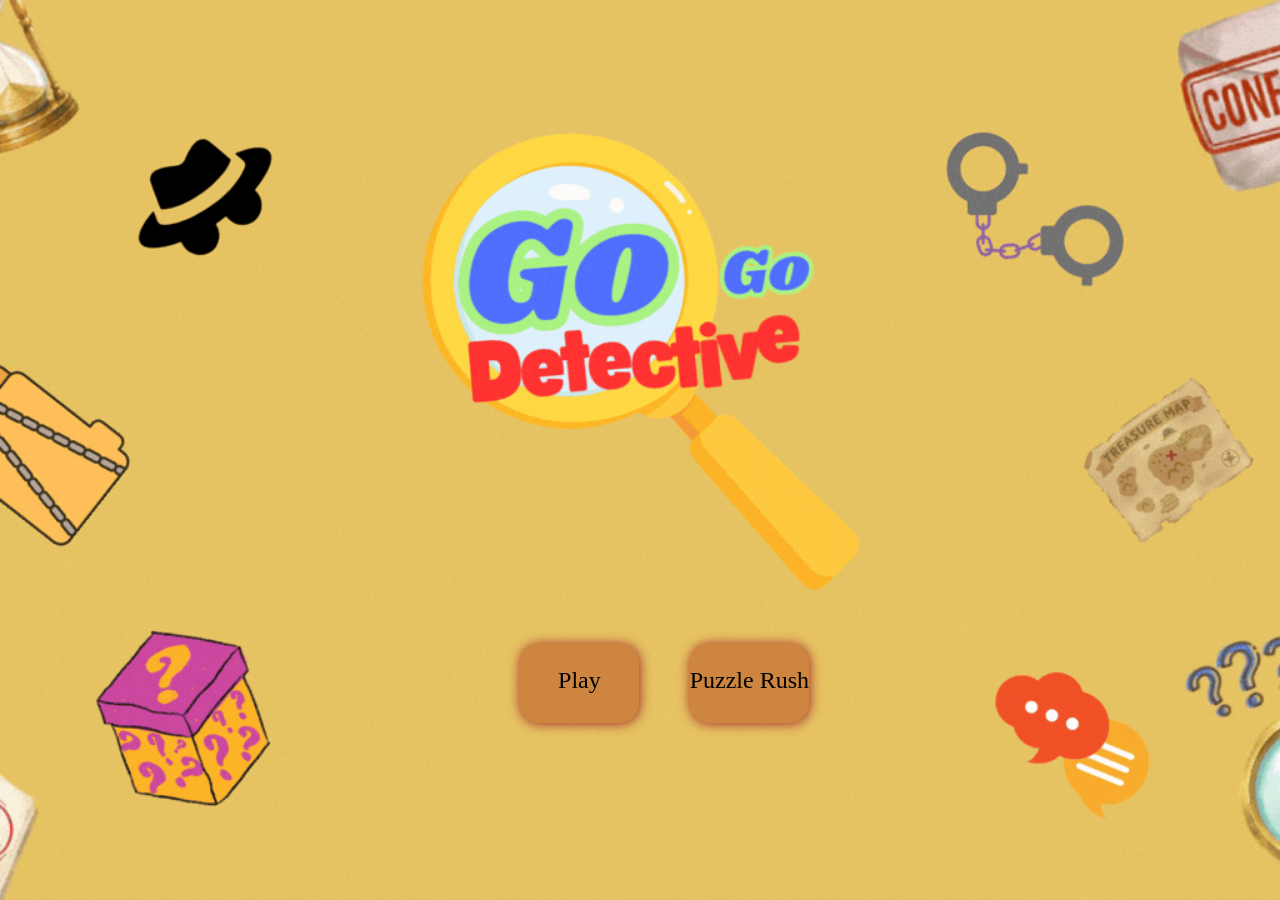
<file: index.html>
<html lang="en">
<head>
	<meta charset="UTF-8">
	<meta name="viewport" content="width=device-width, initial-scale=1.0">
	<title>Document</title>
	<link rel="stylesheet" href="style.css">
	<style>
		body {
			background-image: url("asset/intro.gif");
			background-attachment: fixed;
			background-repeat: no-repeat;
			background-position: center;
			background-size: cover;
		}
		
		.fixed {
			width: 30vw;
			height: 7vh;
			display: flex;
			position: fixed;
			margin-left: 38vw;
			margin-top: 70vh;
		}
	</style>
</head>
<body>
	<div class="fixed">
		<a class="card" href="levelselector.html">
			<div class="name">
				<p>Play</p>
			</div>
		</a>
		
		<a href="" class="card">
			<div class="name">
				<p>Puzzle Rush</p>
			</div>
		</a>
	</div>
</body>
</html>
</file>
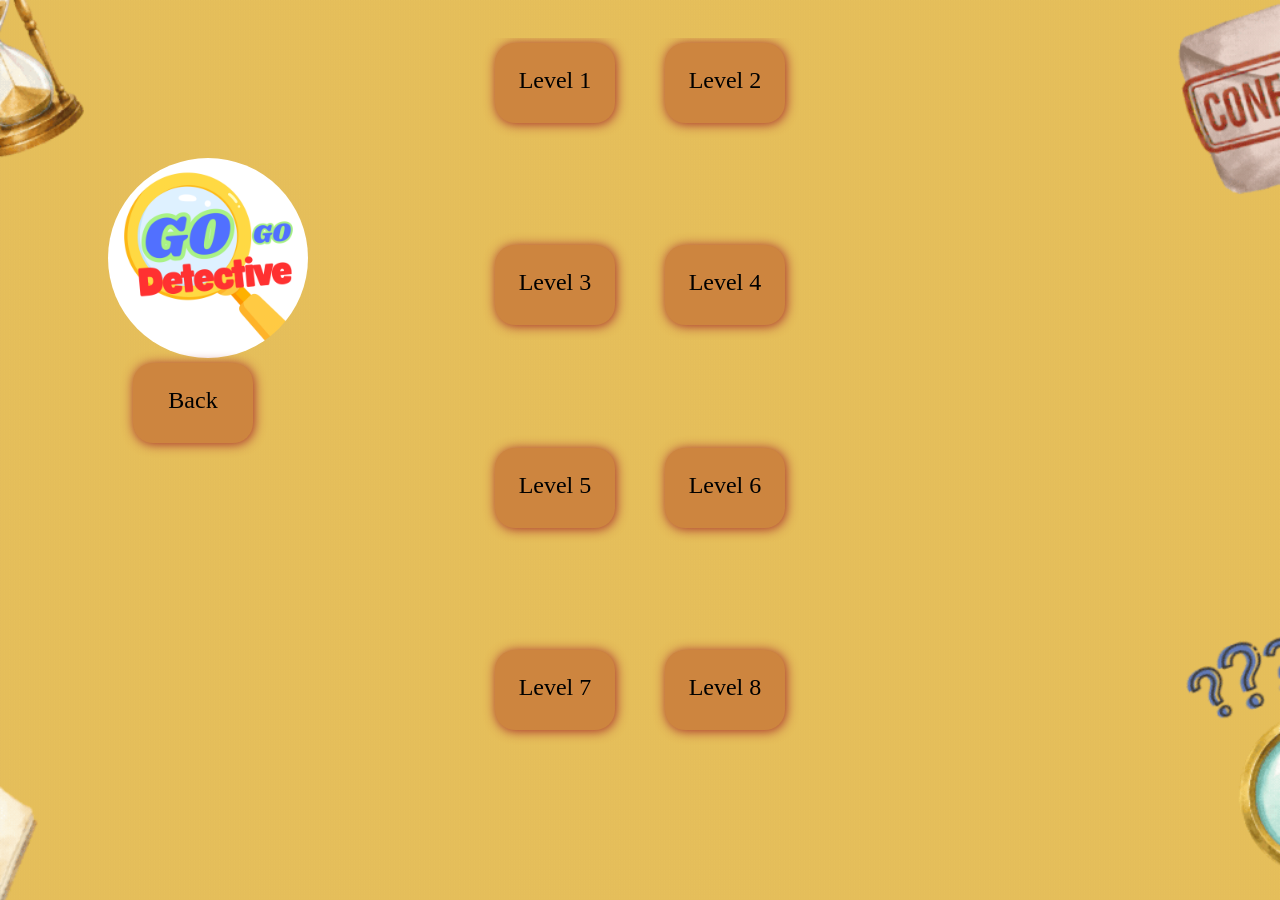
<file: levelselector.html>
<html lang="en">

<head>
	<meta charset="UTF-8">
	<meta name="viewport" content="width=device-width, initial-scale=1.0">
	<title>Document</title>
	<link rel="stylesheet" href="style.css">
</head>

<body>
	<div id="main">
		<div class="logo">
			<img src="asset/logo.png" alt="">
			<br>
			<div id="back">
				<a class="card" href="index.html">
					<div class="name">
						<p>Back</p>
					</div>
				</a>
			</div>
		</div>
		<div id="levels">
			<a id="lvl1" class="card" href="levels/1.html">
				<div class="name">
					<p>Level 1</p>
				</div>
			</a>

			<a id="lvl2" class="card" href="levels/2.html">
				<div class="name">
					<p>Level 2</p>
				</div>
			</a>
			<a id="lvl3" class="card" href="levels/3.html">
				<div class="name">
					<p>Level 3</p>
				</div>
			</a>
			<a id="lvl4" class="card" href="levels/4.html">
				<div class="name">
					<p>Level 4</p>
				</div>
			</a>
			<a id="lvl5" class="card" href="levels/5.html">
				<div class="name">
					<p>Level 5</p>
				</div>
			</a>
			<a id="lvl6" class="card" href="levels/6.html">
				<div class="name">
					<p>Level 6</p>
				</div>
			</a>
			<a id="lvl7" class="card" href="levels/7.html">
				<div class="name">
					<p>Level 7</p>
				</div>
			</a>
			<a id="lvl8" class="card" href="levels/8.html">
				<div class="name">
					<p>Level 8</p>
				</div>
			</a>
		</div>

	</div>
	<script src="clear.js"></script>
</body>

</html>
</file>
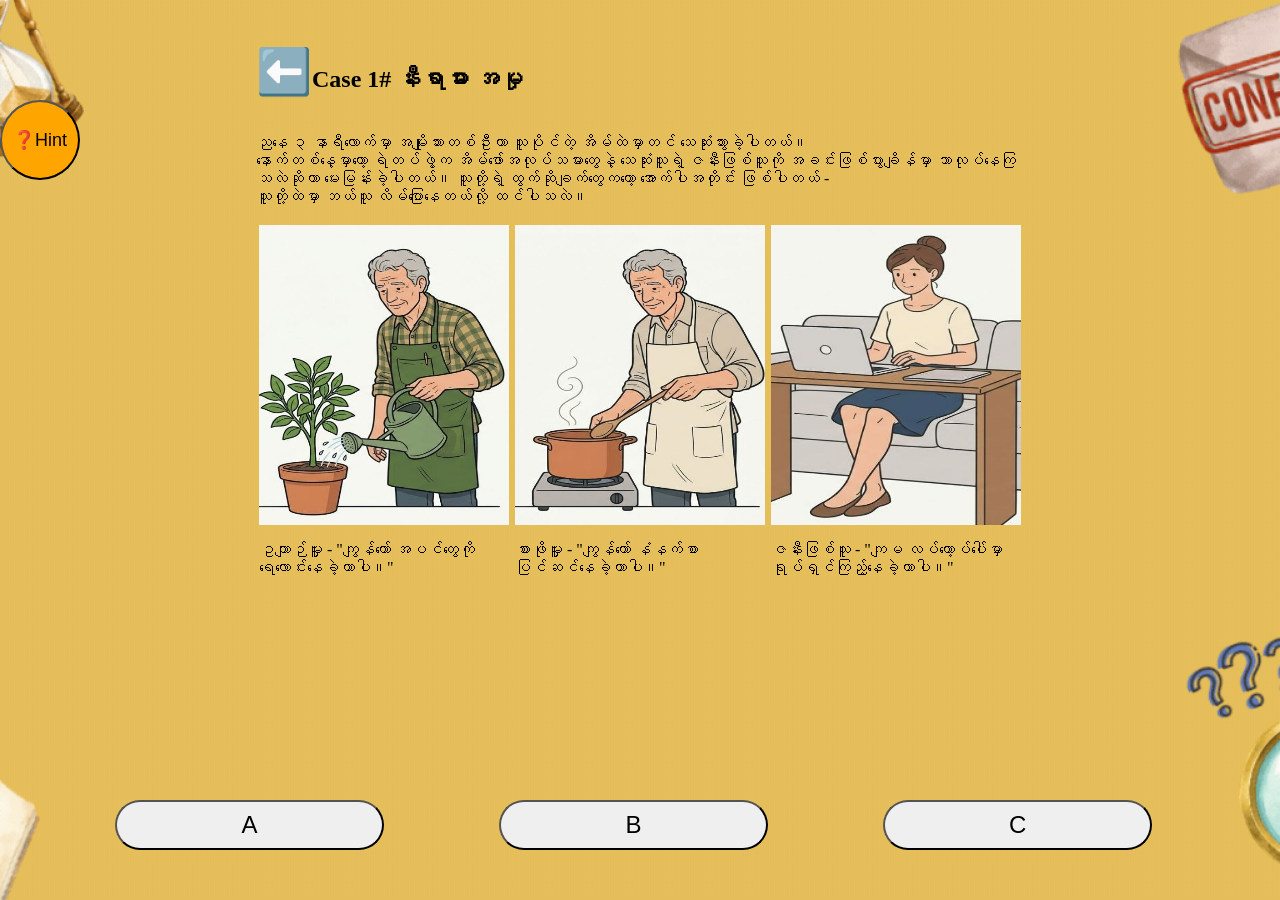
<file: levels/1.html>
<html lang="en">

<head>
	<meta charset="UTF-8">
	<meta name="viewport" content="width=device-width, initial-scale=1.0">
	<title>Document</title>
	<link rel="stylesheet" href="level.css">
</head>

<body>
	<div id="Hint">
		<button onclick='showHint("မေးခွန်းမှ အချိန်ကို သေချာကြည့်ပါ။")'>❓️Hint</button>
	</div>
	<div id="timer"></div>
	<div class="main">
		<h2>
			<span id="exit">⬅️</span>Case 1# နီးရာဓား အမှု
		</h2>
		
		<p id="story">ညနေ ၃ နာရီလောက်မှာ အမျိုးသားတစ်ဦးဟာ သူပိုင်တဲ့ အိမ်ထဲမှာတင် သေဆုံးသွားခဲ့ပါတယ်။
			<br>
			နောက်တစ်နေ့မှာတော့ ရဲတပ်ဖွဲ့က အိမ်ဖော်အလုပ်သမားတွေနဲ့ သေဆုံးသူရဲ့ ဇနီးဖြစ်သူကို အခင်းဖြစ်ပွားချိန်မှာ
			ဘာလုပ်နေကြသလဲဆိုတာ မေးမြန်းခဲ့ပါတယ်။ သူတို့ရဲ့ ထွက်ဆိုချက်တွေကတော့ အောက်ပါအတိုင်း ဖြစ်ပါတယ် -
			<br>
			သူတို့ထဲမှာ ဘယ်သူ လိမ်ပြောနေတယ်လို့ ထင်ပါသလဲ။
		</p>

		<div class="flex">
			<div class="card">
				<img src="../asset/level1/1.jpg" alt="">
				<div>
					<p>
						ဥယျာဉ်မှူး - "ကျွန်တော် အပင်တွေကို ရေလောင်းနေခဲ့တာပါ။"
					</p>
				</div>
			</div>
			<div class="card">
				<img src="../asset/level1/2.jpg" alt="">
				<div>
					<p>
						စားဖိုမှူး - "ကျွန်တော် နံနက်စာ ပြင်ဆင်နေခဲ့တာပါ။"
					</p>
				</div>
			</div>
			<div class="card">
				<img src="../asset/level1/3.jpg" alt="">
				<div>
					<p>
						ဇနီးဖြစ်သူ - "ကျမ လပ်တော့ပ်ပေါ်မှာ ရုပ်ရှင်ကြည့်နေခဲ့တာပါ။"
					</p>
				</div>
			</div>
		</div>

		<div id="explanation">
			<p id="result"></p>
			<p id="exptext">
				လူသေဆုံးသည့်အချိန်မှာ နေ့လယ် ၃:၀၀ နာရီခန့် ဖြစ်ပါသည်။ သို့သော် ထမင်းချက် က "မနက်စာ ပြင်ဆင်နေပါတယ်" ဟု
				ပြောခဲ့သည်။
				နေ့လယ် ၃ နာရီတွင် မနက်စာချက်နေသည်ဆိုသော အကြောင်းပြချက်သည် အချိန်နှင့် မကိုက်ညီသောကြောင့်
				သံသယဖြစ်စေပါသည်။ ထို့ကြောင့် လိမ်နေသူမှာ ထမင်းချက် ဖြစ်သည်။
			</p>
			<div class="flex">
				<a id="home">Home</a>
				<a id="next">Next</a>
			</div>
		</div>
	</div>
	<div id="choices">
		<button id="ans1" onclick="checkAns(1, false, 1)">A</button>
		<button id="ans2" onclick="checkAns(1, true, 2)">B</button>
		<button id="ans3" onclick="checkAns(1, false, 3)">C</button>
	</div>
	<script src="level.js"></script>
</body>

</html>
</file>
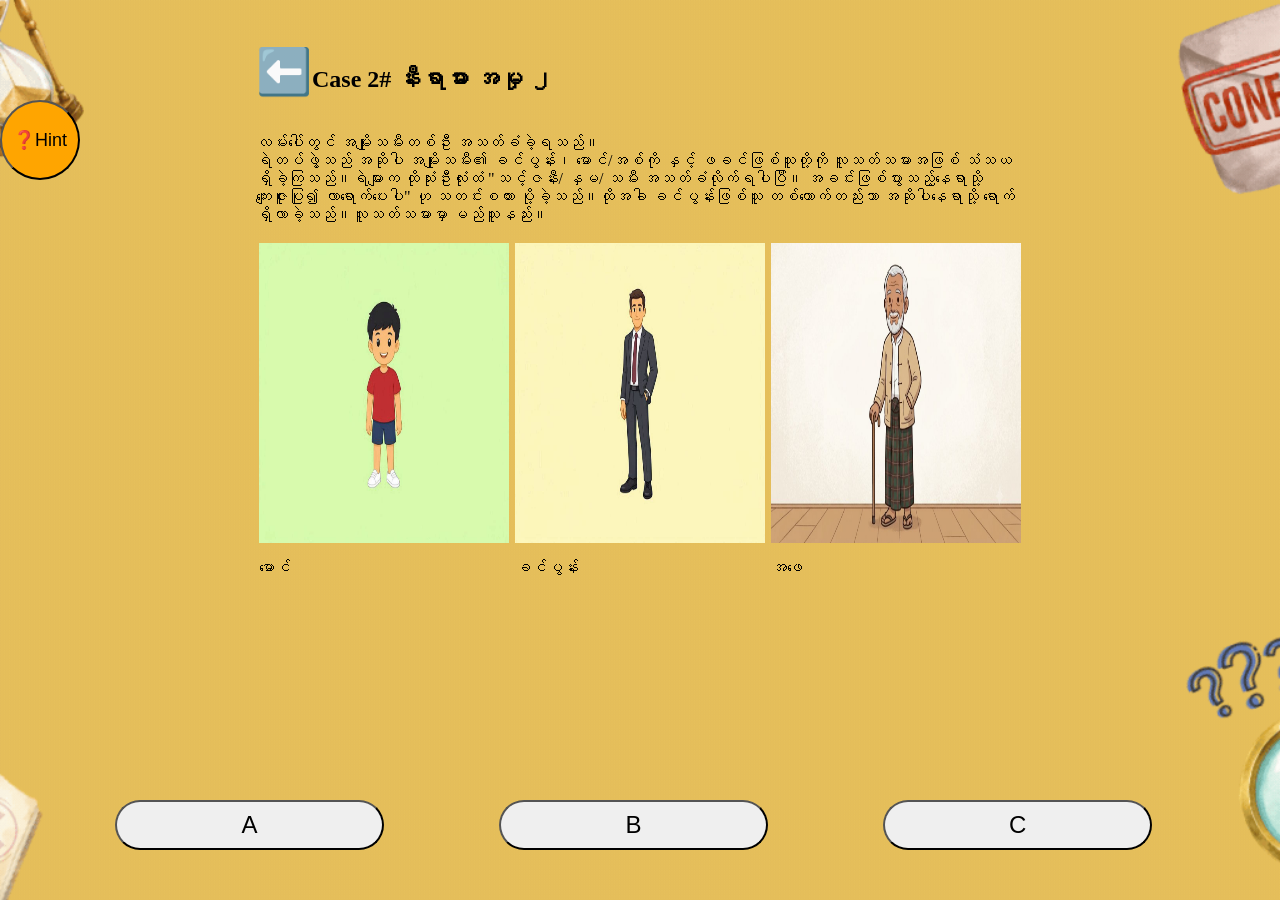
<file: levels/2.html>
<html lang="en">

<head>
	<meta charset="UTF-8">
	<meta name="viewport" content="width=device-width, initial-scale=1.0">
	<title>Document</title>
	<link rel="stylesheet" href="level.css">
</head>

<body>
	<div id="Hint">
		<button onclick='showHint("မေးခွန်းမှာ အခင်းဖြစ်တဲ့နေရာကို ပြောမထားပါ။")'>❓️Hint</button>
	</div>
	<div id="timer"></div>
	<div class="main">
		<h2><span id="exit">⬅️</span>Case 2# နီးရာဓား အမှု ၂</h2>
		<p id="story">
			​လမ်းပေါ်တွင် အမျိုးသမီးတစ်ဦး အသတ်ခံခဲ့ရသည်။ <br>ရဲတပ်ဖွဲ့သည် အဆိုပါ အမျိုးသမီး၏ ခင်ပွန်း၊ မောင်/အစ်ကို
			နှင့် ဖခင်ဖြစ်သူတို့ကို လူသတ်သမားအဖြစ် သံသယရှိခဲ့ကြသည်။
			​ရဲများက ထိုသုံးဦးလုံးထံ "သင့်ဇနီး/ နှမ/ သမီး အသတ်ခံလိုက်ရပါပြီ။ အခင်းဖြစ်ပွားသည့်နေရာသို့ ကျေးဇူးပြု၍
			လာရောက်ပေးပါ" ဟု သတင်းစကား ပို့ခဲ့သည်။
			​ထိုအခါ ခင်ပွန်းဖြစ်သူ တစ်ယောက်တည်းသာ အဆိုပါနေရာသို့ ရောက်ရှိလာခဲ့သည်။
			​လူသတ်သမားမှာ မည်သူနည်း။
		</p>

		<div class="flex">
			<div class="card">
				<img src="../asset/level2/1.jpg" alt="">
				<div>
					<p>
						မောင်
					</p>
				</div>
			</div>
			<div class="card">
				<img src="../asset/level2/2.jpg" alt="">
				<div>
					<p>
						ခင်ပွန်း
					</p>
				</div>
			</div>
			<div class="card">
				<img src="../asset/level2/3.jpg" alt="">
				<div>
					<p>
						အဖေ
					</p>
				</div>
			</div>
		</div>

		<div id="explanation">
			<p id="result">

			</p>
			<p id="exptext">
				ရဲတပ်ဖွဲ့က ပို့လိုက်သော စာထဲတွင် အခင်းဖြစ်ပွားသည့်နေရာ (လိပ်စာ) ကို ထည့်သွင်းပြောကြားခဲ့ခြင်း မရှိပါ။
				သို့သော် ခင်ပွန်းဖြစ်သူသည် နေရာမမေးဘဲ ရောက်ရှိလာခဲ့ခြင်းကြောင့် သူသည် အခင်းဖြစ်ပွားသည့်နေရာကို
				ကြိုတင်သိရှိနေသော လူသတ်သမား ဖြစ်ပါသည်။
			</p>
			<div class="flex">
				<a id="home">Home</a>
				<a id="next">Next</a>
			</div>
		</div>

	</div>
	<div id="choices">
		<button id="ans1" onclick="checkAns(2, false, 1)">A</button>
		<button id="ans2" onclick="checkAns(2, true, 2)">B</button>
		<button id="ans3" onclick="checkAns(2, false, 3)">C</button>
	</div>
	<script src="level.js"></script>
</body>

</html>
</file>
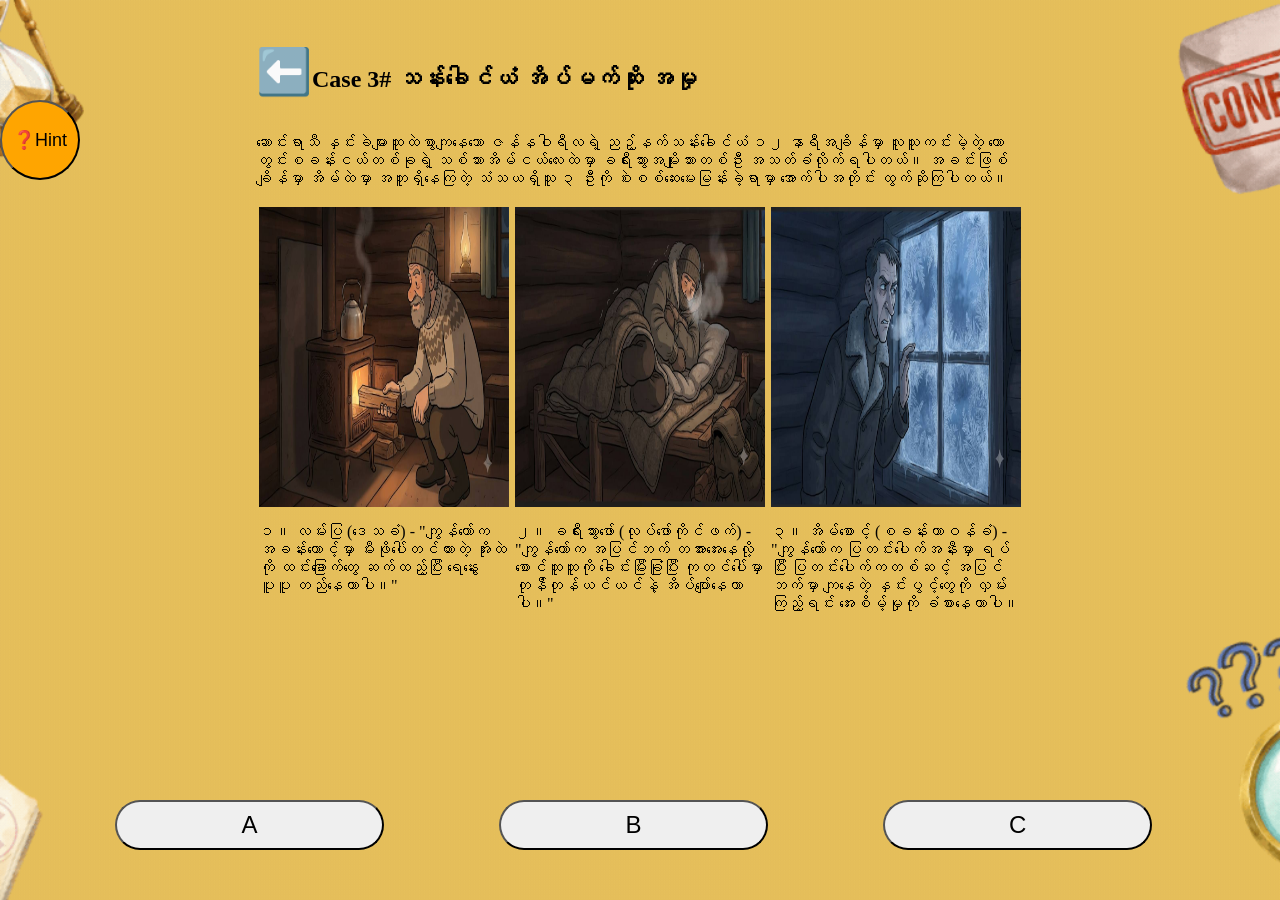
<file: levels/3.html>
<html lang="en">

<head>
	<meta charset="UTF-8">
	<meta name="viewport" content="width=device-width, initial-scale=1.0">
	<title>Document</title>
	<link rel="stylesheet" href="level.css">
</head>

<body>
	<div id="Hint">
		<button onclick='showHint("သန်းခေါင်ထက် မှောင်မိုက်သောကာလ မရှိပါ။")'>❓️Hint</button>
	</div>
	<div id="timer"></div>
	<div class="main">
		<h2><span id="exit">⬅️</span>Case 3# သန်းခေါင်ယံ အိပ်မက်ဆိုး အမှု</h2>
		<p id="story">ဆောင်းရာသီ နှင်းခဲ​များထူထဲစွာကျနေသော ဇန်နဝါရီလရဲ့ ညဉ့်နက်သန်းခေါင်ယံ ၁၂ နာရီအချိန်မှာ လူသူကင်းမဲ့တဲ့ တောတွင်းစခန်းငယ်တစ်ခုရဲ့ သစ်သားအိမ်ငယ်လေးထဲမှာ ခရီးသွားအမျိုးသားတစ်ဦး အသတ်ခံလိုက်ရပါတယ်။

			အခင်းဖြစ်ချိန်မှာ အိမ်ထဲမှာ အတူရှိနေကြတဲ့ သံသယရှိသူ ၃ ဦးကို စဲးစစ်ဆေးမေးမြန်းခဲ့ရာမှာ အောက်ပါအတိုင်း
			ထွက်ဆိုကြပါတယ်။
		</p>

		<div class="flex">
			<div class="card">
				<img src="../asset/level3/1.jpg" alt="">
				<div>
					<p>
						၁။ လမ်းပြ (ဒေသခံ) -
						"ကျွန်တော်က အခန်းထောင့်မှာ မီးဖိုပေါ်တင်ထားတဲ့ အိုးထဲကို ထင်းခြောက်တွေ ဆက်ထည့်ပြီး ရေနွေးပူပူ
						တည်နေတာပါ။"

					</p>
				</div>
			</div>
			<div class="card">
				<img src="../asset/level3/2.jpg" alt="">
				<div>
					<p>

						၂။ ခရီးသွားဖော် (လုပ်ဖော်ကိုင်ဖက်) -
						"ကျွန်တော်က အပြင်ဘက် တအားအေးနေလို့ စောင်ထူထူကို ခေါင်းမြီးခြုံပြီး ကုတင်ပေါ်မှာ
						တုန်ီတုန်ယင်ယင်နဲ့ အိပ်ပျော်နေတာပါ။"

					</p>
				</div>
			</div>

			<div class="card">
				<img src="../asset/level3/3.jpg" alt="">
				<div>
					<p>
						၃။ အိမ်စောင့် (စခန်းတာဝန်ခံ) -
						"ကျွန်တော်က ပြတင်းပေါက်အနီးမှာ ရပ်ပြီး ပြတင်းပေါက်ကတစ်ဆင့် အပြင်ဘက်မှာ ကျနေတဲ့ နှင်းပွင့်တွေကို
						လှမ်းကြည့်ရင်း အေးစိမ့်မှုကို ခံစားနေတာပါ။

					</p>
				</div>
			</div>
		</div>

		<div id="explanation">
			<p id="result"></p>
			<p id="exptext">

				အခင်းဖြစ်ပွားချိန်မှာ အပြင်ဘက်မှာ "အလွန်အမင်း အေးခဲနေပြီး ပြတင်းပေါက်မှန်တွေပေါ်မှာ နှင်းခဲတွေ ထူထပ်စွာ
				ဖုံးအုပ်နေ" ခဲ့ပါတယ်။
			</p>
			<div class="flex">
				<a id="home">Home</a>
				<a id="next">Next</a>
			</div>
		</div>
	</div>
	<div id="choices">		
		<button id="ans1" onclick="checkAns(3, false, 1)">A</button>
		<button id="ans2" onclick="checkAns(3, false, 2)">B</button>
		<button id="ans3" onclick="checkAns(3, true, 3)">C</button>
	</div>
	<script src="level.js"></script>
</body>

</html>
</file>
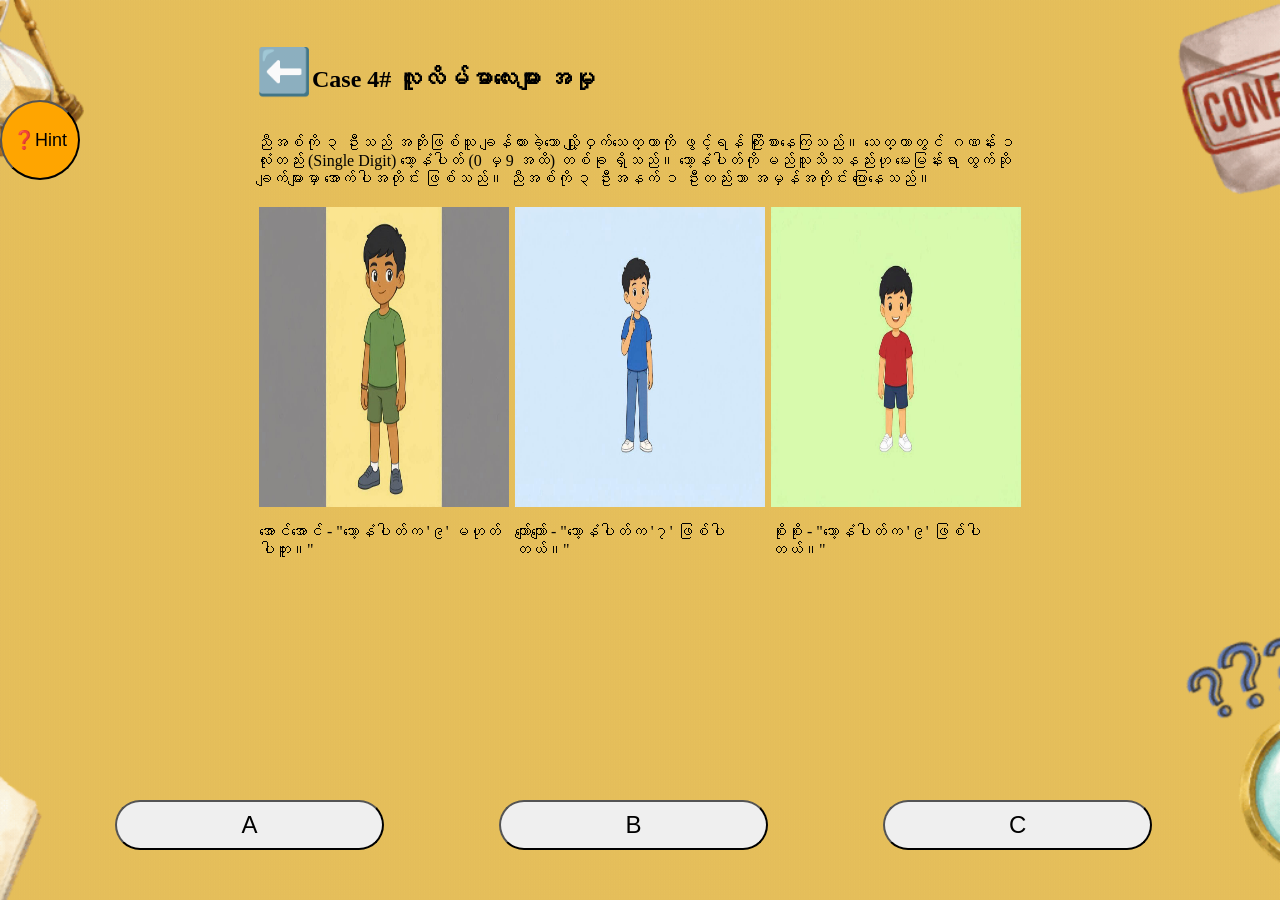
<file: levels/4.html>
<html lang="en">

<head>
	<meta charset="UTF-8">
	<meta name="viewport" content="width=device-width, initial-scale=1.0">
	<title>Document</title>
	<link rel="stylesheet" href="level.css">
</head>

<body>
	<div id="Hint">
		<button onclick='showHint("တစ်ဦးတည်းသာ အမှန်ကိုပြောသည်။ အဖြေမှန် နှစ်ခုမရှိရပါ။")'>❓️Hint</button>
	</div>
	<div id="timer"></div>
	<div class="main">
		<h2><span id="exit">⬅️</span>Case 4# လူလိမ်မာလေးများ အမှု </h2>
		<p id="story">
			ညီအစ်ကို ၃ ဦးသည် အဘိုးဖြစ်သူ ချန်ထားခဲ့သော လျှို့ဝှက်သေတ္တာကို ဖွင့်ရန် ကြိုးစားနေကြသည်။ သေတ္တာတွင် ဂဏန်း ၁
			လုံးတည်း (Single Digit) သော့နံပါတ် (0 မှ 9 အထိ) တစ်ခု ရှိသည်။ သော့နံပါတ်ကို မည်သူသိသနည်းဟု မေးမြန်းရာ
			ထွက်ဆိုချက်များမှာ အောက်ပါအတိုင်း ဖြစ်သည်။ ညီအစ်ကို ၃ ဦးအနက် ၁ ဦးတည်းသာ အမှန်အတိုင်း ပြောနေသည်။
		</p>

		<div class="flex">
			<div class="card">
				<img src="../asset/level4/1.jpg" alt="">
				<div>
					<p>
						အောင်အောင် - "သော့နံပါတ်က '၉' မဟုတ်ပါဘူး။"
					</p>
				</div>
			</div>
			<div class="card">
				<img src="../asset/level4/2.jpg" alt="">
				<div>
					<p>
						ကျော်ကျော် - "သော့နံပါတ်က '၇' ဖြစ်ပါတယ်။"
					</p>
				</div>
			</div>
			<div class="card">
				<img src="../asset/level4/3.jpg" alt="">
				<div>
					<p>
						စိုးစိုး - "သော့နံပါတ်က '၉' ဖြစ်ပါတယ်။"
					</p>
				</div>
			</div>
		</div>

		<div id="explanation">
			<p id="result"></p>
			<p id="exptext">
				A (သို့) B ကိုရွေးပါက A ရော B ပါအပြန်အလှန် မှန်ကန်သည်ဟု သဘောသက်‌ရောက်သွားသည်။ ထို့ကြောင့် C သည်အဖြေမှန်
				ဖြစ်သည်။ </p>
			<div class="flex">
				<a id="home">Home</a>
				<a id="next">Next</a>
			</div>
		</div>

	</div>
	<div id="choices">
		<button id="ans1" onclick="checkAns(4, false, 1)">A</button>
		<button id="ans2" onclick="checkAns(4, false, 2)">B</button>
		<button id="ans3" onclick="checkAns(4, true, 3)">C</button>
	</div>
	<script src="level.js"></script>
</body>

</html>
</file>
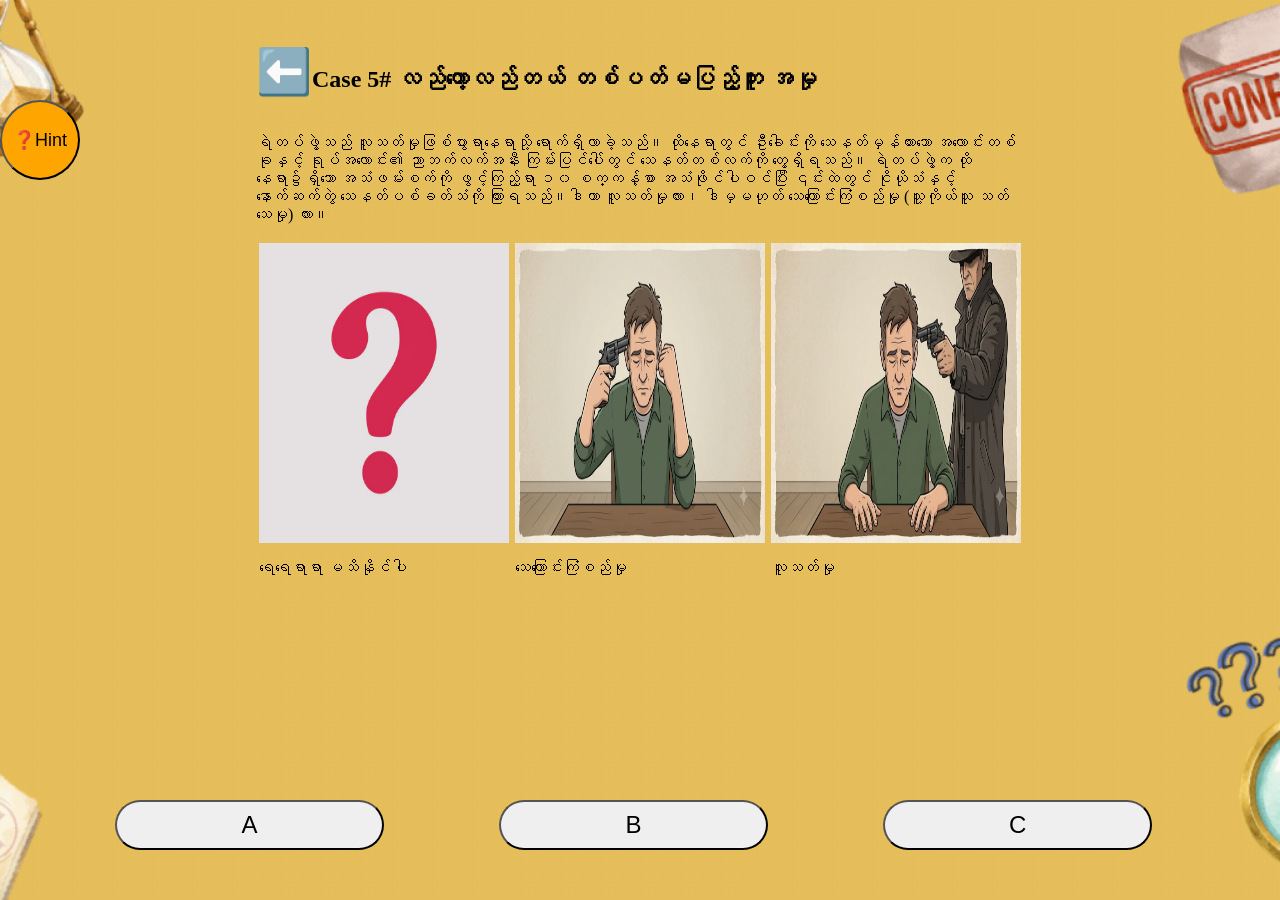
<file: levels/5.html>
<html lang="en">

<head>
	<meta charset="UTF-8">
	<meta name="viewport" content="width=device-width, initial-scale=1.0">
	<title>Document</title>
	<link rel="stylesheet" href="level.css">
</head>

<body>
	<div id="Hint">
		<button
			onclick='showHint("မေးခွန်းတွင် ပါဝင်သော ပစ္စည်းများ၏ အလုပ်လုပ်ပုံကို ကောင်းစွာနားလည်ရန်လိုအပ်သည်။")'>❓️Hint</button>
	</div>
	<div id="timer"></div>
	<div class="main">
		<h2><span id="exit">⬅️</span>Case 5# လည်တော့လည်တယ် တစ်ပတ်မပြည့်ဘူး အမှု</h2>
		<p id="story">
			ရဲတပ်ဖွဲ့သည် လူသတ်မှုဖြစ်ပွားရာနေရာသို့ ရောက်ရှိလာခဲ့သည်။ ထိုနေရာတွင် ဦးခေါင်းကို သေနတ်မှန်ထားသော
			အလောင်းတစ်ခုနှင့် ရုပ်အလောင်း၏ ညာဘက်လက်အနီး ကြမ်းပြင်ပေါ်တွင် သေနတ်တစ်လက်ကို တွေ့ရှိရသည်။ ရဲတပ်ဖွဲ့က
			ထိုနေရာ၌ရှိသော အသံဖမ်းစက်ကို ဖွင့်ကြည့်ရာ ၁၀ စက္ကန့်စာ အသံဖိုင်ပါဝင်ပြီး ၎င်းထဲတွင် ငိုယိုသံနှင့်
			နောက်ဆက်တွဲ သေနတ်ပစ်ခတ်သံကို ကြားရသည်။
			​ဒါဟာ လူသတ်မှုလား၊ ဒါမှမဟုတ် သေကြောင်းကြံစည်မှု (သူ့ကိုယ်သူ သတ်သေမှု) လား။
		</p>

		<div class="flex">
			<div class="card">
				<img src="../asset/level5/1.avif" alt="">
				<div>
					<p>
						​ရေရေရာရာ မသိနိုင်ပါ
					</p>
				</div>
			</div>
			<div class="card">
				<img src="../asset/level5/2.jpg" alt="">
				<div>
					<p>
						​သေကြောင်းကြံစည်မှု
					</p>
				</div>
			</div>
			<div class="card">
				<img src="../asset/level5/3.jpg" alt="">
				<div>
					<p>
						လူသတ်မှု
					</p>
				</div>
			</div>
		</div>

		<div id="explanation">
			<p id="result"></p>
			<p id="exptext">
				အကယ်၍ ထိုသူသည် အသံဖမ်းနေစဉ် မိမိကိုယ်ကို ပစ်ခတ်ခဲ့ပါက အသံဖိုင်ကို ပြန်လည်နားထောင်နိုင်ရန်အတွက်
				အခြားသူတစ်ဦးဦးက ကက်ဆက်ကြိုးပြား (အသံဖမ်းခွေ) ကို အစသို့ ပြန်ရစ်ပေးခဲ့ရမည် ဖြစ်သည်။
			</p>
			<div class="flex">
				<a href="../levelselector.html" id="home">Home</a>
				<a href="6.html" id="next">Next</a>
			</div>
		</div>

	</div>
	<div id="choices">
		<button id="ans1" onclick="checkAns(5, false, 1)">A</button>
		<button id="ans2" onclick="checkAns(5, false, 2)">B</button>
		<button id="ans3" onclick="checkAns(5, true, 3)">C</button>
	</div>
	<script src="level.js"></script>
</body>

</html>
</file>
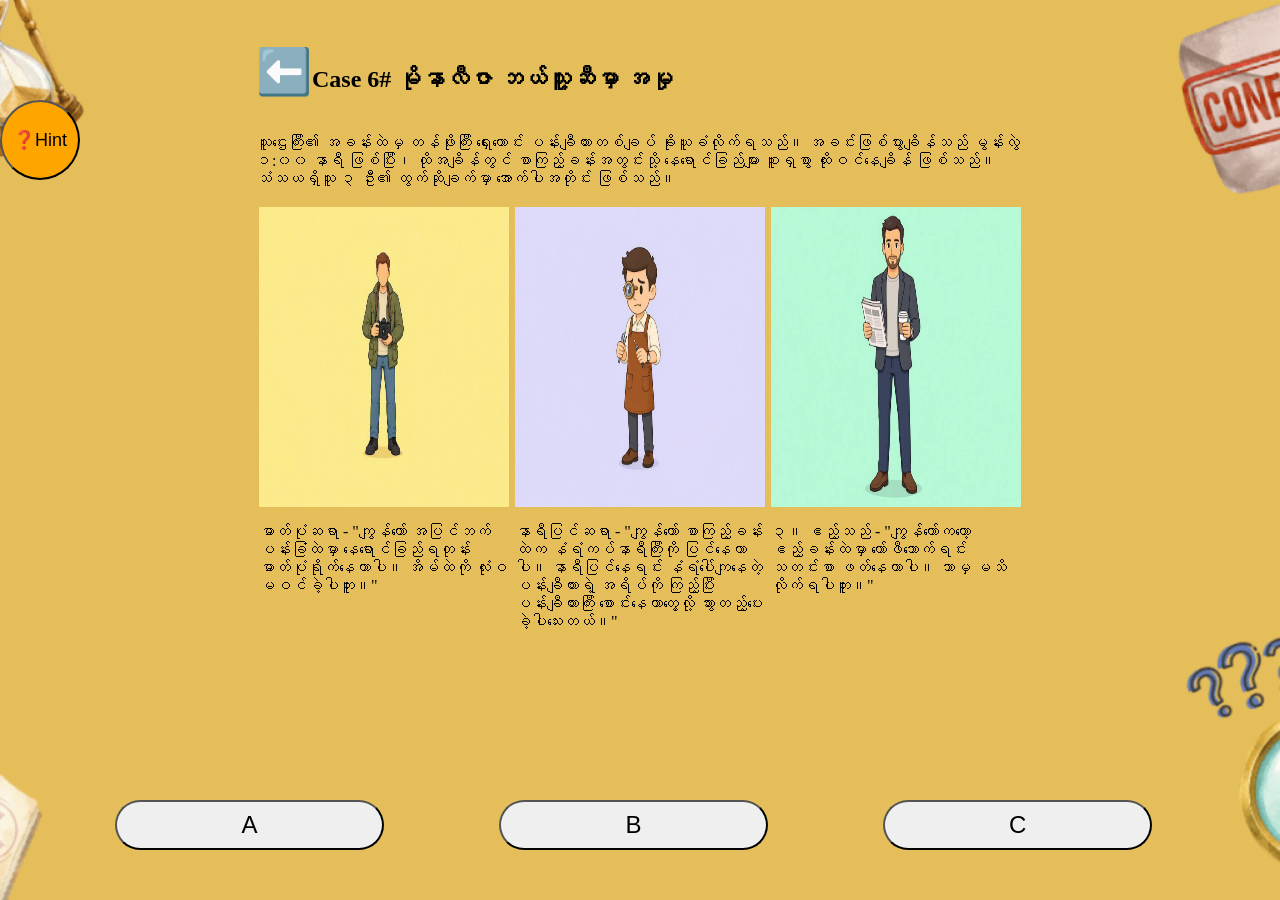
<file: levels/6.html>
<html lang="en">

<head>
	<meta charset="UTF-8">
	<meta name="viewport" content="width=device-width, initial-scale=1.0">
	<title>Document</title>
	<link rel="stylesheet" href="level.css">
</head>

<body>
	<div id="Hint">
		<button onclick='showHint("နေရောင်ခြည်သည် သတ္တ၀ါတိုင်းအတွက် အကျိုးပြုသည်။")'>❓️Hint</button>
	</div>
	<div id="timer"></div>
	<div class="main">
		<h2><span id="exit">⬅️</span>Case 6# မိုနာလီဇာ ဘယ်သူ့ဆီမှာ အမှု</h2>
		<p id="story">

			သူဌေးကြီး၏ အခန်းထဲမှ တန်ဖိုးကြီး ရှေးဟောင်း ပန်းချီကားတစ်ချပ် ခိုးယူခံလိုက်ရသည်။ အခင်းဖြစ်ပွားချိန်သည်
			မွန်းလွဲ ၁:၀၀ နာရီ ဖြစ်ပြီး၊ ထိုအချိန်တွင် စာကြည့်ခန်းအတွင်းသို့ နေရောင်ခြည်များ စူးရှစွာ ထိုးဝင်နေချိန်
			ဖြစ်သည်။ သံသယရှိသူ ၃ ဦး၏ ထွက်ဆိုချက်မှာ အောက်ပါအတိုင်း ဖြစ်သည်။

		</p>

		<div class="flex">
			<div class="card">
				<img src="../asset/level6/1.jpg" alt="">
				<div>
					<p>
						ဓာတ်ပုံဆရာ - "ကျွန်တော် အပြင်ဘက် ပန်းခြံထဲမှာ နေရောင်ခြည်ရတုန်း ဓာတ်ပုံရိုက်နေတာပါ။
						အိမ်ထဲကို လုံးဝ မဝင်ခဲ့ပါဘူး။"
					</p>
				</div>
			</div>
			<div class="card">
				<img src="../asset/level6/2.jpg" alt="">
				<div>
					<p>
						နာရီပြင်ဆရာ - "ကျွန်တော် စာကြည့်ခန်းထဲက နံရံကပ်နာရီကြီးကို ပြင်နေတာပါ။ နာရီပြင်နေရင်း
						နံရံပေါ်ကျနေတဲ့ ပန်းချီကားရဲ့ အရိပ်ကို ကြည့်ပြီး ပန်းချီကားကြီး စောင်းနေတာတွေ့လို့
						သွားတည့်ပေးခဲ့ပါသေးတယ်။"
				</div>
			</div>
			<div class="card">
				<img src="../asset/level6/3.jpg" alt="">
				<div>
					<p>
						၃။ ဧည့်သည် - "ကျွန်တော်ကတော့ ဧည့်ခန်းထဲမှာ ကော်ဖီသောက်ရင်း သတင်းစာ ဖတ်နေတာပါ။ ဘာမှ
						မသိလိုက်ရပါဘူး။"

					</p>
				</div>
			</div>
		</div>

		<div id="explanation">
			<p id="result">

			</p>
			<p id="exptext">
				အရာဝတ္ထုတစ်ခု၏ အရိပ်သည် ထိုအရာဝတ္ထု၏ အနောက်ဘက် နံရံပေါ်သို့ မည်သည့်အခါမျှ သွားမကျနိုင်ပါ (အရိပ်သည်
				အရာဝတ္ထု၏ အောက် သို့မဟုတ် အနားတွင်သာ ကျရောက်သည်)
			</p>
			<div class="flex">
				<a id="home">Home</a>
				<a id="next">Next</a>
			</div>
		</div>

	</div>
	<div id="choices">
		<button id="ans1" onclick="checkAns(6, false, 1)">A</button>
		<button id="ans2" onclick="checkAns(6, true, 2)">B</button>
		<button id="ans3" onclick="checkAns(6, false, 3)">C</button>
	</div>
	<script src="level.js"></script>
</body>

</html>
</file>
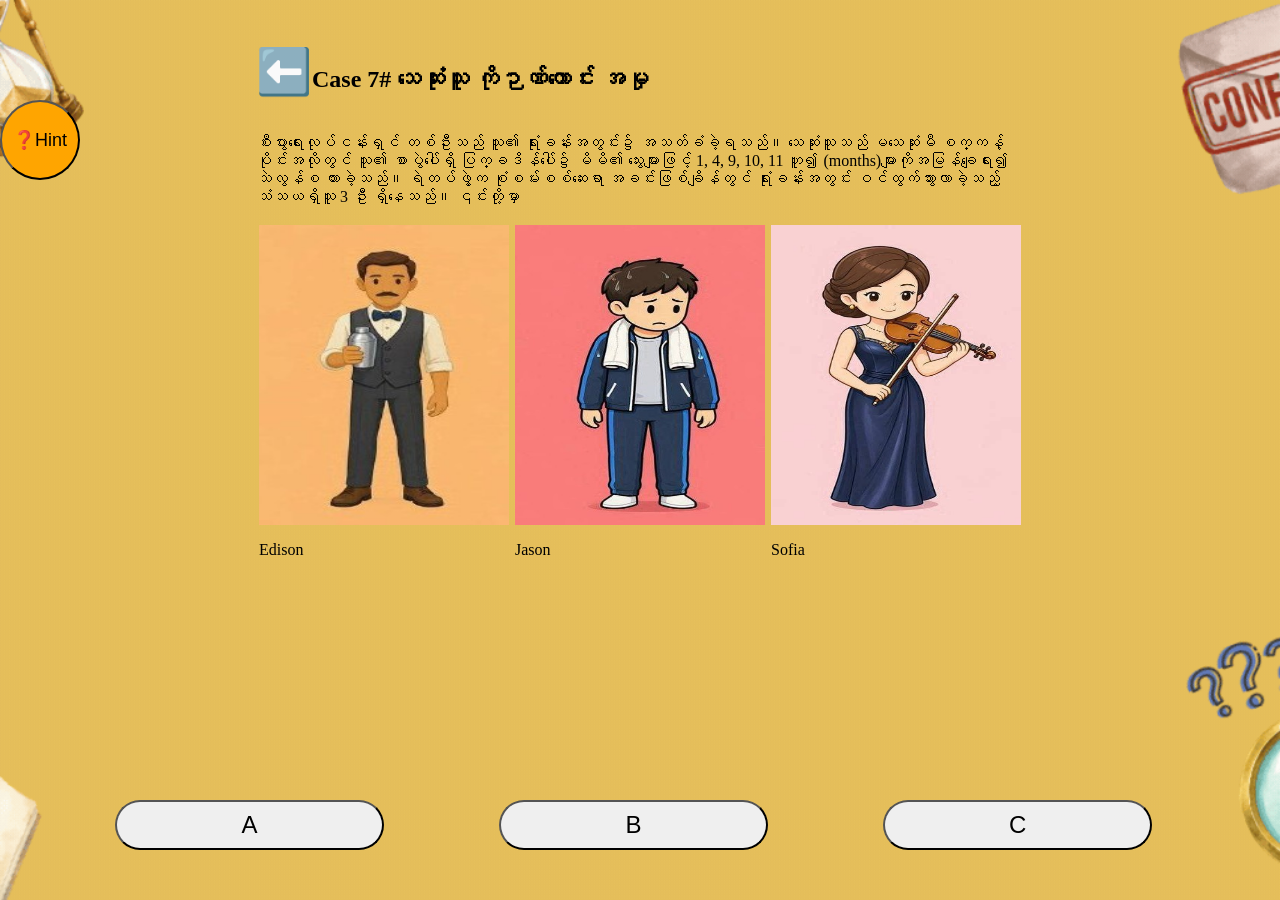
<file: levels/7.html>
<html lang="en">

<head>
	<meta charset="UTF-8">
	<meta name="viewport" content="width=device-width, initial-scale=1.0">
	<title>Document</title>
	<link rel="stylesheet" href="level.css">
</head>

<body>
	<div id="Hint">
		<button
			onclick='showHint("မုန်တိုင်းထန်ပြီး လှိုင်းကြီးနေချိန်တွင် သင်္ဘောပေါ်ရှိ ရေကူးကန်များကို အန္တရာယ်ရှိ၍ ပိတ်ထားလေ့ရှိသည်။")'>❓️Hint</button>
	</div>
	<div id="timer"></div>
	<div class="main">
		<h2><span id="exit">⬅️</span>Case 7# သေဆုံးသူ ကိုဉာဏ်ကောင်း အမှု</h2>
		<p id="story">
			စီးပွားရေးလုပ်ငန်းရှင် တစ်ဦးသည် သူ၏ ရုံးခန်းအတွင်း၌ အသတ်ခံခဲ့ရသည်။ သေဆုံးသူသည် မသေဆုံးမီ
			စက္ကန့်ပိုင်းအလိုတွင် သူ၏ စာပွဲပေါ်ရှိ ပြက္ခဒိန်ပေါ်၌ မိမိ၏ သွေးများဖြင့် 1, 4, 9, 10, 11 ဟူ၍
			(months)များကိုအမြန်ချ‌ေရး၍ သဲလွန်စ ထားခဲ့သည်။
			ရဲတပ်ဖွဲ့က စုံစမ်းစစ်ဆေးရာ အခင်းဖြစ်ချိန်တွင် ရုံးခန်းအတွင်း ဝင်ထွက်သွားလာခဲ့သည့် သံသယရှိသူ 3 ဦး ရှိနေသည်။
			၎င်းတို့မှာ

		</p>

		<div class="flex">
			<div class="card">
				<img src="../asset/level7/1.jpg" alt="">
				<div>
					<p>
						Edison
					</p>
				</div>
			</div>
			<div class="card">
				<img src="../asset/level7/2.jpg" alt="">
				<div>
					<p>
						Jason
					</p>
				</div>
			</div>
			<div class="card">
				<img src="../asset/level7/3.jpg" alt="">
				<div>
					<p>
						Sofia
					</p>
				</div>
			</div>
		</div>

		<div id="explanation">
			<p id="result"></p>
			<p id="exptext">
				Number များနှင့်ဆိုင်သော လများ၏ အစ စာလုံးများကို ယူထားသည်။<br>
				1 January J   <br>
				4 April A     <br>
				9 September S <br>
				10 October O  <br>
				11 November N <br>
			</p>
			<div class="flex">
				<a id="home">Home</a>
				<a id="next">Next</a>
			</div>
		</div>

	</div>
	<div id="choices">
		<button id="ans1" onclick="checkAns(7, false, 1)">A</button>
		<button id="ans2" onclick="checkAns(7, true, 2)">B</button>
		<button id="ans3" onclick="checkAns(7, false, 3)">C</button>
	</div>
	<script src="level.js"></script>
</body>

</html>
</file>
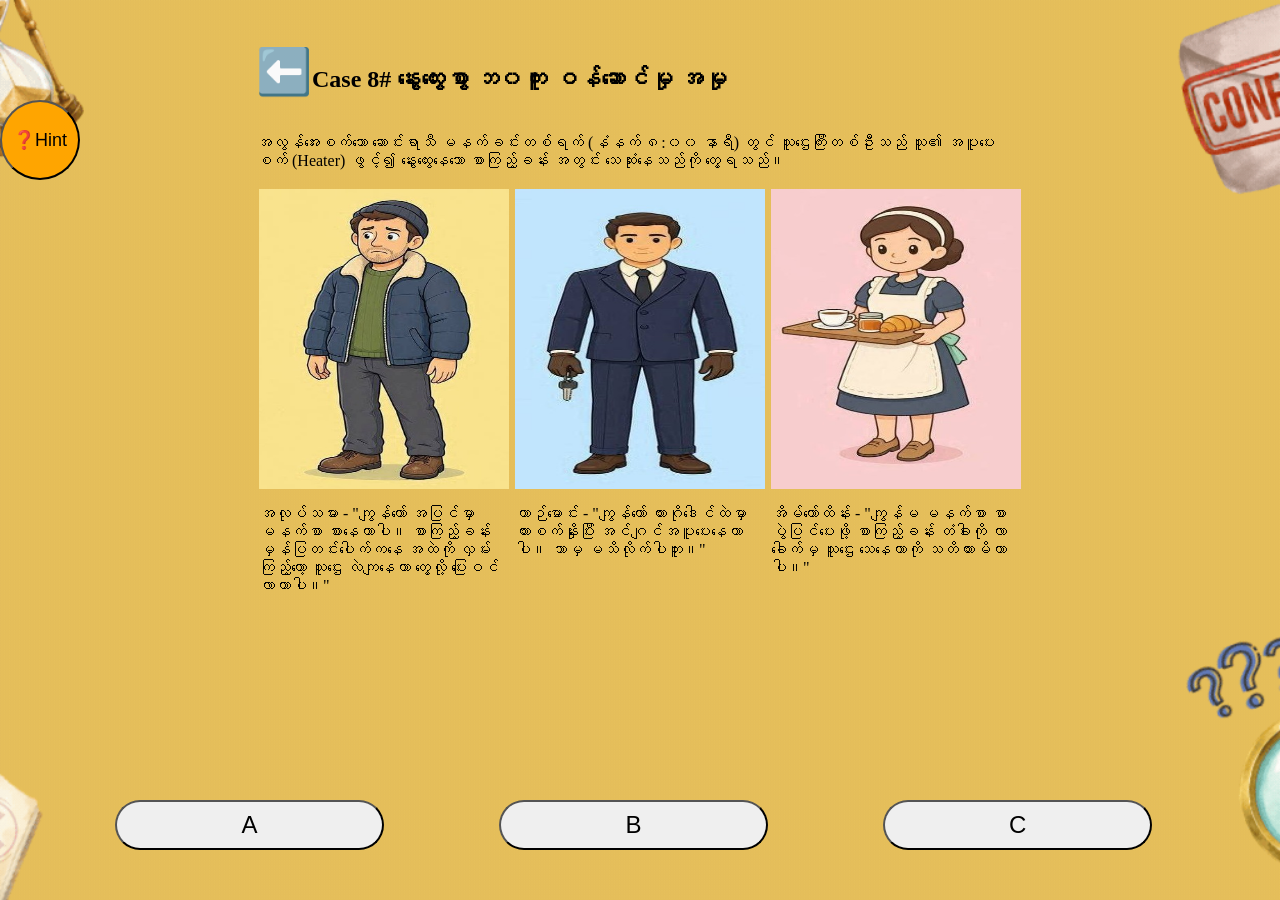
<file: levels/8.html>
<html lang="en">

<head>
	<meta charset="UTF-8">
	<meta name="viewport" content="width=device-width, initial-scale=1.0">
	<title>Document</title>
	<link rel="stylesheet" href="level.css">
</head>

<body>
	<div id="Hint">
		<button onclick='showHint("Physic Law များသည် သတိမေ့အပ်ဖွယ် မဟုတ်ပေ။")'>❓️Hint</button>
	</div>
	<div id="timer"></div>
	<div class="main">
		<h2><span id="exit">⬅️</span>Case 8# နွေးထွေးစွာ ဘ၀ကူး ဝန်ဆောင်မှု အမှု</h2>
		<p id="story">
			အလွန်အေးစက်သော ဆောင်းရာသီ မနက်ခင်းတစ်ရက် (နံနက် ၈:၀၀ နာရီ) တွင် သူဌေးကြီးတစ်ဦးသည် သူ၏ အပူပေးစက် (Heater)
			ဖွင့်၍ နွေးထွေးနေသော စာကြည့်ခန်း အတွင်း သေဆုံးနေသည်ကို တွေ့ရသည်။
		</p>

		<div class="flex">
			<div class="card">
				<img src="../asset/level8/1.jpg" alt="">
				<div>
					<p>
						အလုပ်သမား - "ကျွန်တော် အပြင်မှာ မနက်စာ စားနေတာပါ။ စာကြည့်ခန်း မှန်ပြတင်းပေါက်ကနေ အထဲကို
						လှမ်းကြည့်တော့ သူဌေး လဲကျနေတာ တွေ့လို့ ပြေးဝင်လာတာပါ။"
					</p>
				</div>
			</div>
			<div class="card">
				<img src="../asset/level8/2.jpg" alt="">
				<div>
					<p>
						ယာဉ်မောင်း - "ကျွန်တော် ကားဂိုဒေါင်ထဲမှာ ကားစက်နှိုးပြီး အင်ဂျင်အပူပေးနေတာပါ။ ဘာမှ
						မသိလိုက်ပါဘူး။"
					</p>
				</div>
				<br><br><br><br>
			</div>
			<div class="card">
				<img src="../asset/level8/3.jpg" alt="">
				<div>
					<p>
						အိမ်တော်ထိန်း - "ကျွန်မ မနက်စာ စာပွဲပြင်ပေးဖို့ စာကြည့်ခန်း တံခါးကို လာခေါက်မှ သူဌေး သေနေတာကို
						သတိထားမိတာပါ။"
					</p>
				</div>
				<br><br>
			</div>
		</div>

		<div id="explanation">
			<p id="result"></p>
			<p id="exptext">
				အခန်းတွင်းအပူချိန်နှင့် ပြင်ပမှ အအေးဓာတ်ကြောင့် အခန်းပြတင်းပေါက်တွင် ရေငွေ့များရိုက်နေသည်။ ထို့ကြောင့်
				ပြင်ပမှမြင်ရခြင်းသည် မဖြစ်နိုင်ပါ။
			</p>
			<div class="flex">
				<a id="home">Home</a>
				<a id="next">Next</a>
			</div>
		</div>

	</div>
	<div id="choices">
		<button id="ans1" onclick="checkAns(8, true, 1,)">A</button>
		<button id="ans2" onclick="checkAns(8, false, 2)">B</button>
		<button id="ans3" onclick="checkAns(8, false, 3)">C</button>
	</div>
	<script src="level.js"></script>
</body>

</html>
</file>
<file: style.css>
body {
	background-image: url("asset/bg.gif");
	background-position: center;
	background-attachment: fixed;
	background-repeat: no-repeat;
	background-size: cover;
}

#main {
	display: block;
	justify-content: center;
}

#levels {
	display: flex;
	flex-wrap: wrap;
	justify-content: center;
	overflow-y: scroll;
	scrollbar-width: none;
	width: 40%;
	height: 90vh;
	margin-left: 30%;
	margin-right: 20%;
	margin-top: 3%;
}

.card {
	display: block;
	justify-content: center;
	background-color: peru;
	box-shadow: 1px 1px 12px brown;
	border-radius: 20px;
	width: 120px;
	height: 80px;
	margin-left: 25px;
	margin-right: 25px;
	margin-top: 5px;
}

.card:hover {
	box-shadow: 0px 0px 5px red;
}

.name {
	color: black;
	font-size: x-large;
	text-align: center;
	margin-top: auto;
	margin-bottom: auto;
}

a {
	text-decoration: none;
}

.logo {
	position: fixed;
	margin-top: 120px;
	margin-left: 100px;
}

.logo img {
	width: 200px;
	height: 200px;
	border-radius: 70%;
}

#back {
	display: flex;
}
</file>
<file: levels/level.css>
body {
	margin: 0;
	padding: 0;
	padding-bottom: 80px;
	background-image: url("../asset/bg.gif");
	background-attachment: fixed;
	background-repeat: no-repeat;
	background-position: center;
	background-size: cover;
}

.main {
	display: flex;
	flex-direction: column;
	width: 60%;	
	margin: auto;
	padding: 25px;
}

.flex {
	display: flex;
}

.card {
	width: 300px;
	height: 500px;
	margin: 3px;
}

.card img {
	width: 100%;
	height: 300px;
}


#explanation{
	position: fixed;
	display: none;
	width: 60%;
	height: 40%;
	margin: auto;
	margin-top: 25vh;
	border: 5px solid black;
	background-color: white;
}

#explanation a{
	font-size: x-large;
	width: 20%;
	height: 30px;
	text-align: center;
	background-color: lightgreen;
	border: 2px black solid;
	text-decoration: none;
	color: black;
	margin-top: auto;
	margin-bottom: auto;
}

#home{
	margin-left: auto;
	margin-right: auto;
}

#next{
	margin-left: auto;
	margin-right: auto;
}

.float{
	position: fixed;
	margin-right: auto;
}

#hint{
	position:fixed;
	top: 100px;
}

#hint button{
	width: 80px;
	height: 80px;
	font-size: large;
	border-radius: 50%;
	background-color: orange;
}

#timer{
	position: fixed;
	top: 200px;
	width: 80px;
	height: 80px;
	font-size: x-large;
	border-radius: 50%;
	background-color: white;
	text-align: center;
}

#choices {
	width: 90vw;
	height: 50px;
	position: fixed;
	display: flex;
	bottom: 50;
}

#choices button{
	width: 80%;
	height: 100%;
	font-size: x-large;
	margin-left: 10%;
	border-radius: 30px;
}

#exit{
	font-size: 45px;
}
</file>
